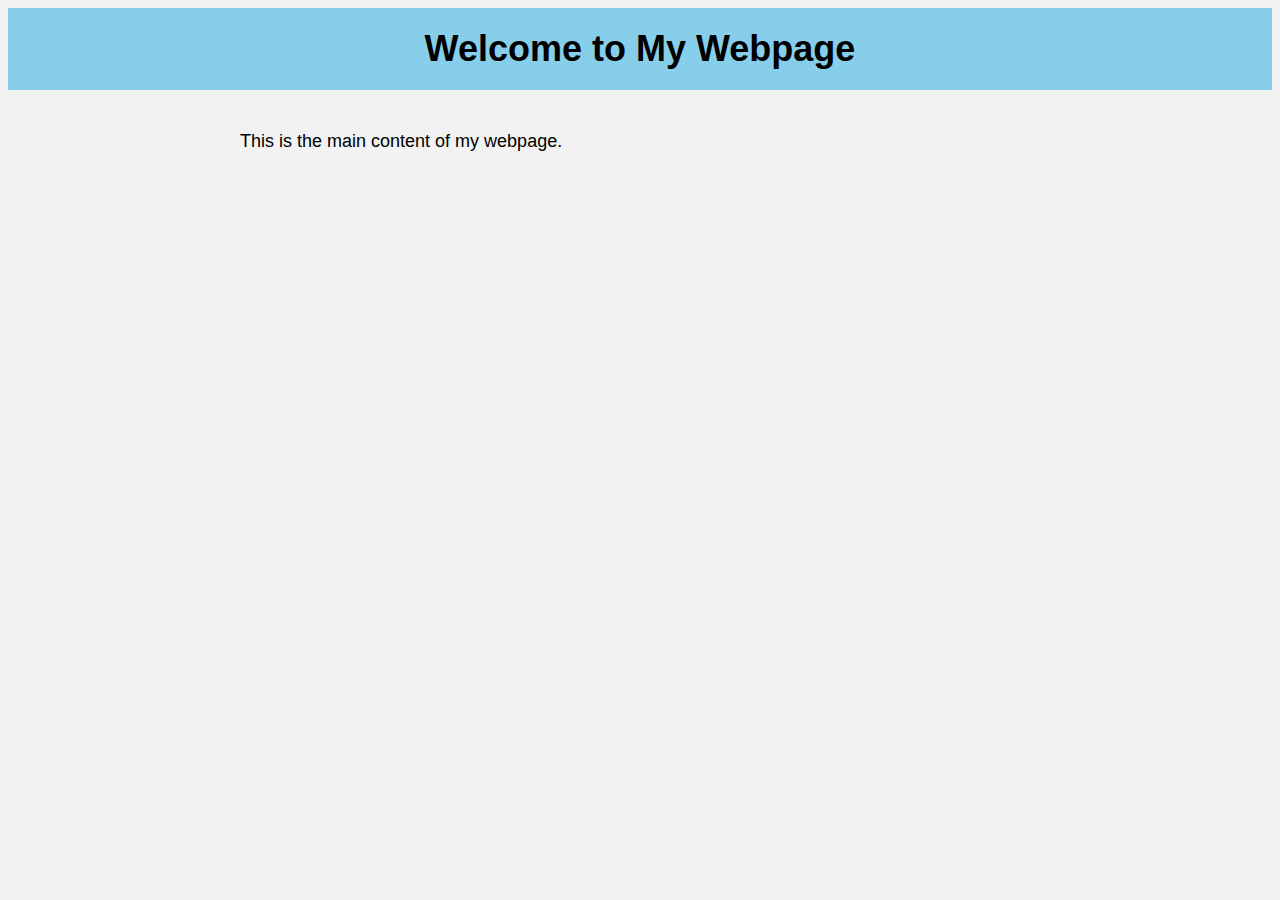
<file: 1/index.html>
<!DOCTYPE html>
<html>
<head>
	<title>My Webpage</title>
	<link rel="stylesheet" type="text/css" href="styles.css">
</head>
<body>
	<header>
		<h1>Welcome to My Webpage</h1>
	</header>
	<main>
		<p>This is the main content of my webpage.</p>
	</main>
</body>
</html>
</file>
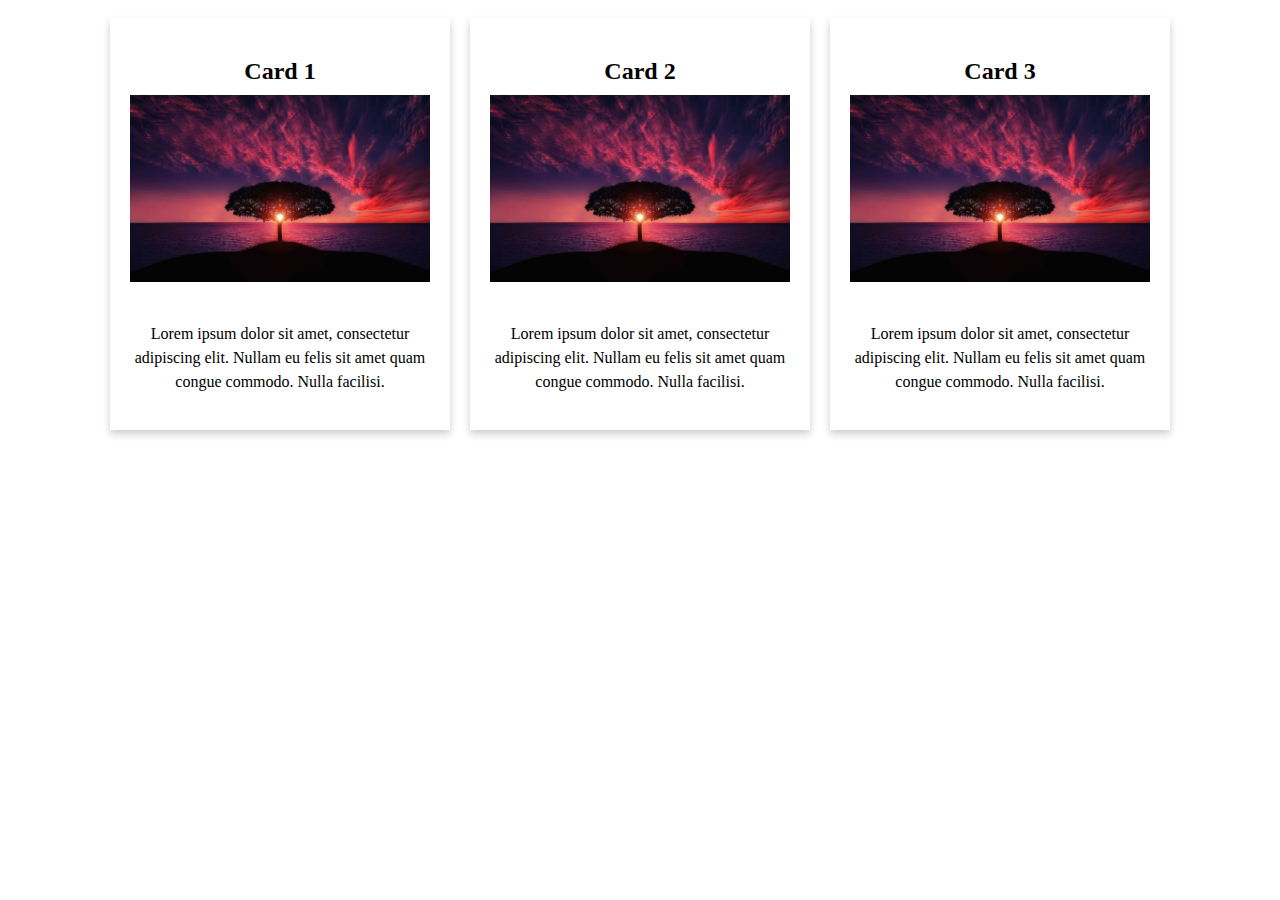
<file: 2/index.html>
<!DOCTYPE html>
<html>
<head>
	<title>Card Layout</title>
	<link rel="stylesheet" type="text/css" href="styles.css">
</head>
<body>
	<div class="card-container">
		<div class="card">
			<h2>Card 1</h2>
			<img src="images/image.jpg" alt="Card Image">
			<p>Lorem ipsum dolor sit amet, consectetur adipiscing elit. Nullam eu felis sit amet quam congue commodo. Nulla facilisi.</p>
		</div>
		<div class="card">
			<h2>Card 2</h2>
			<img src="images/image.jpg" alt="Card Image">
			<p>Lorem ipsum dolor sit amet, consectetur adipiscing elit. Nullam eu felis sit amet quam congue commodo. Nulla facilisi.</p>
		</div>
		<div class="card">
			<h2>Card 3</h2>
			<img src="images/image.jpg" alt="Card Image">
			<p>Lorem ipsum dolor sit amet, consectetur adipiscing elit. Nullam eu felis sit amet quam congue commodo. Nulla facilisi.</p>
		</div>
	</div>
</body>
</html>
</file>
<file: 1/styles.css>
header {
	background-color: #87CEEB;
	text-align: center;
}

h1 {
	margin: 0;
	padding: 20px;
	font-size: 36px;
}

main {
	max-width: 800px;
	margin: 0 auto;
	padding: 20px;
	font-size: 18px;
	line-height: 1.5;
}

body {
	background-color: #f2f2f2;
	font-family: Arial, sans-serif;
}
</file>
<file: 2/styles.css>
.card-container {
	display: flex;
	flex-wrap: wrap;
	justify-content: center;
	align-items: center;
	max-width: 1200px;
	margin: 0 auto;
}

.card {
	flex: 1;
	max-width: 300px;
	margin: 10px;
	padding: 20px;
	box-shadow: 0 4px 8px rgba(0, 0, 0, 0.2);
	background-color: #fff;
	text-align: center;
}

.card img {
	max-width: 100%;
	height: auto;
	margin-bottom: 20px;
}

h2 {
	font-size: 24px;
	margin-bottom: 10px;
}

p {
	font-size: 16px;
	line-height: 1.5;
}

@media screen and (max-width: 768px) {
	.card {
		flex-basis: calc(50% - 20px);
	}
}

@media screen and (max-width: 480px) {
	.card {
		flex-basis: calc(100% - 20px);
	}
}
</file>
